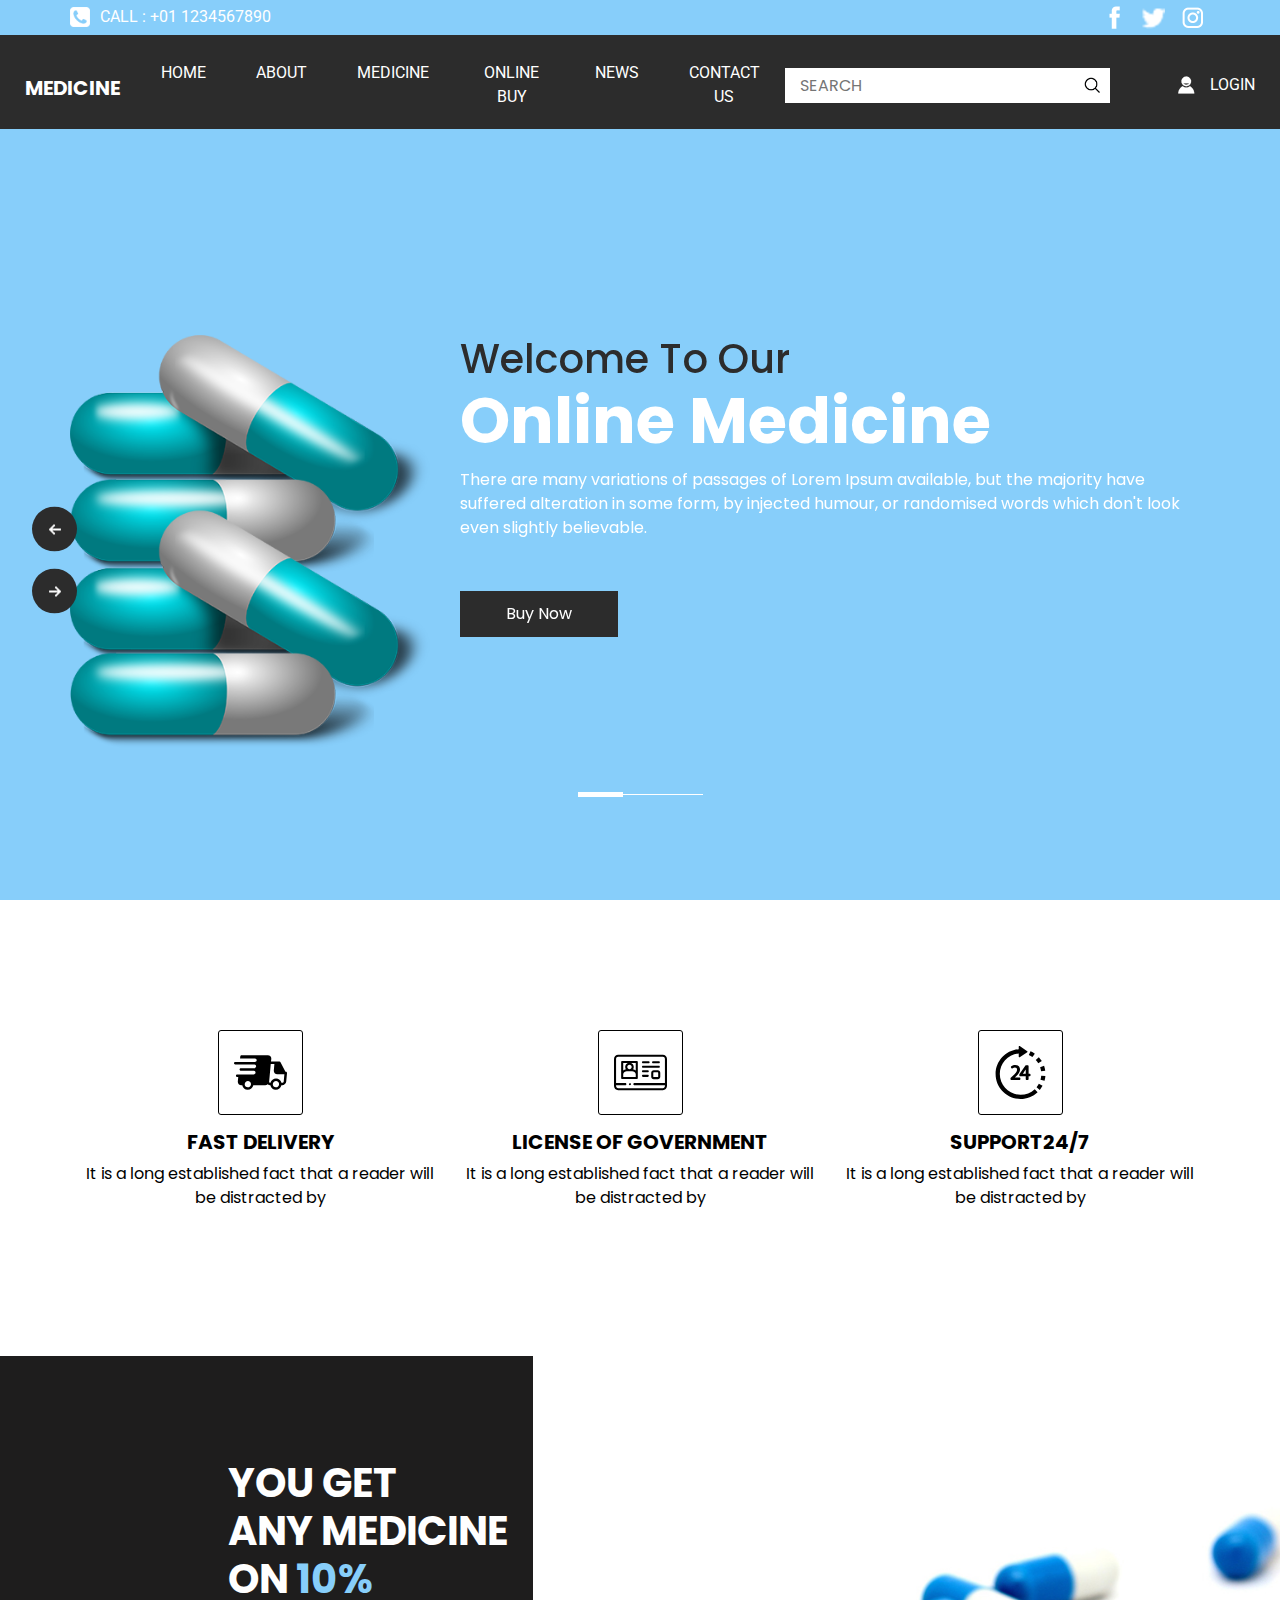
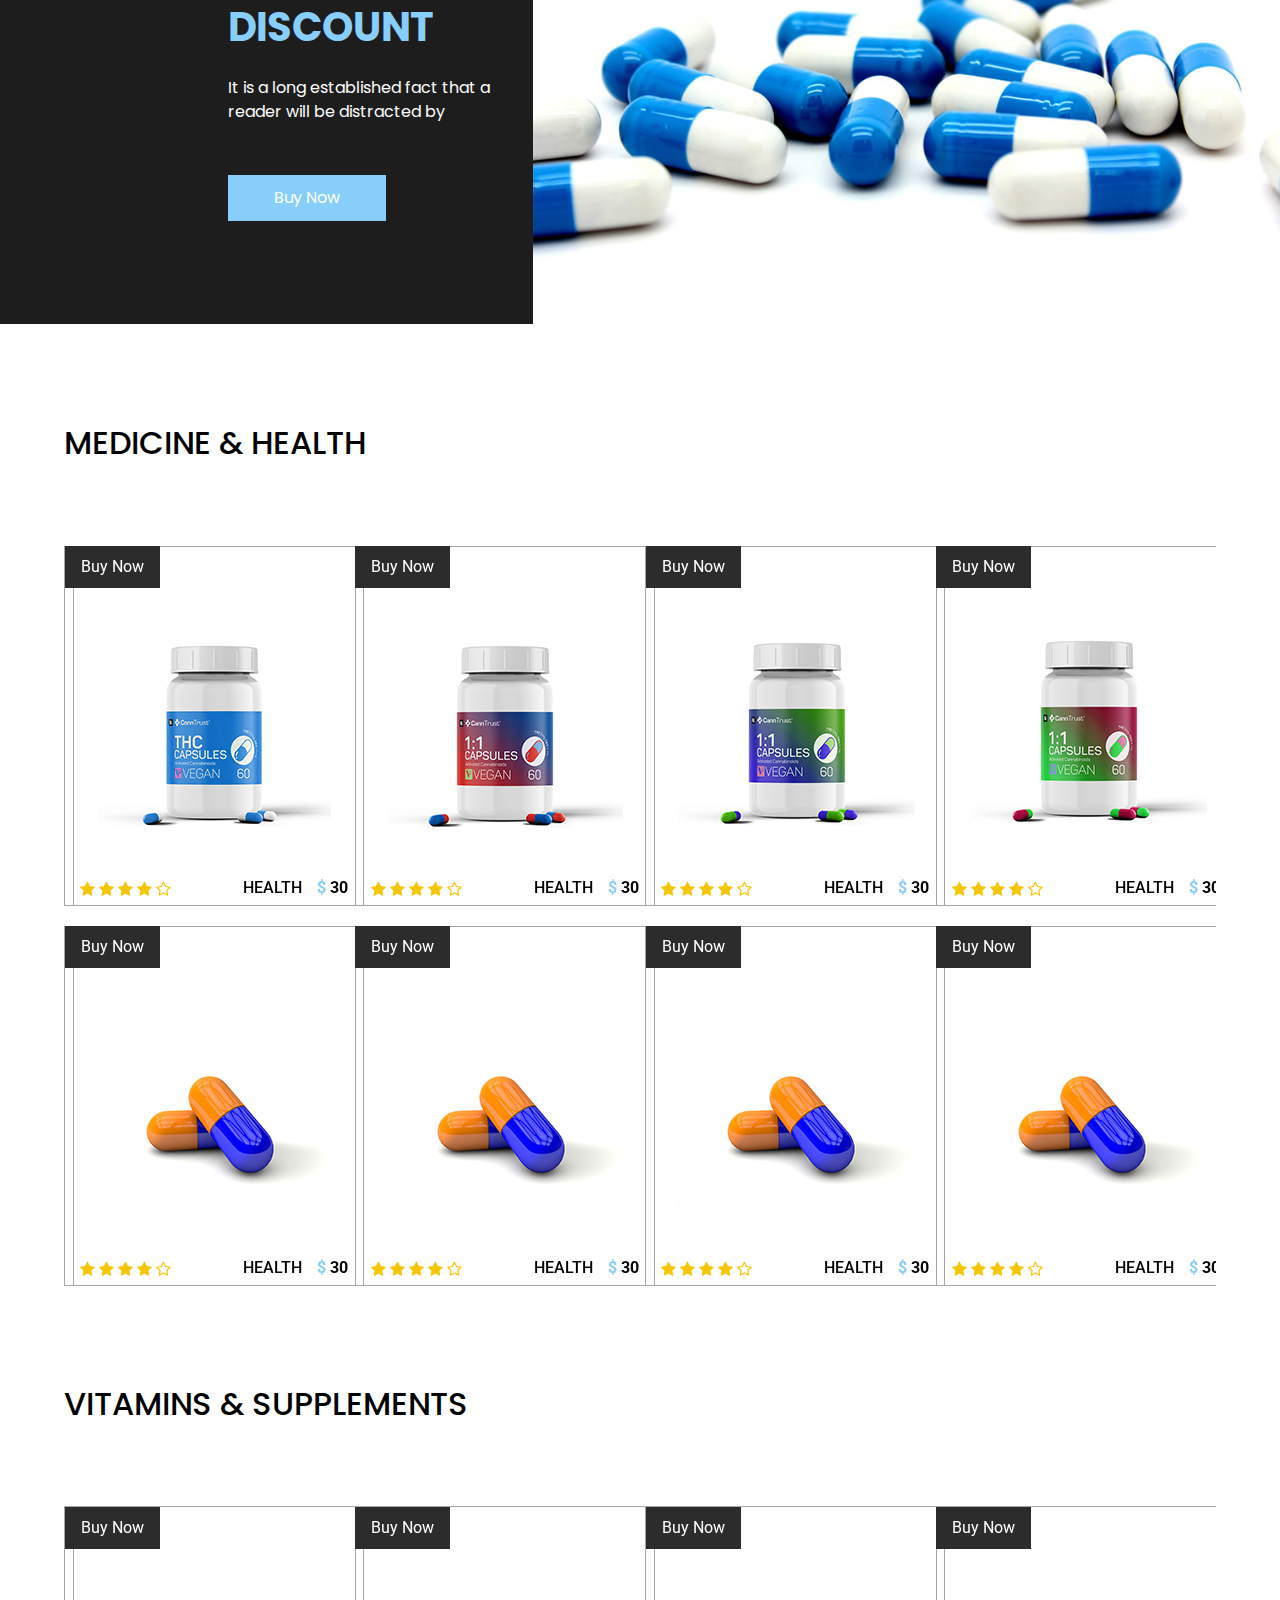
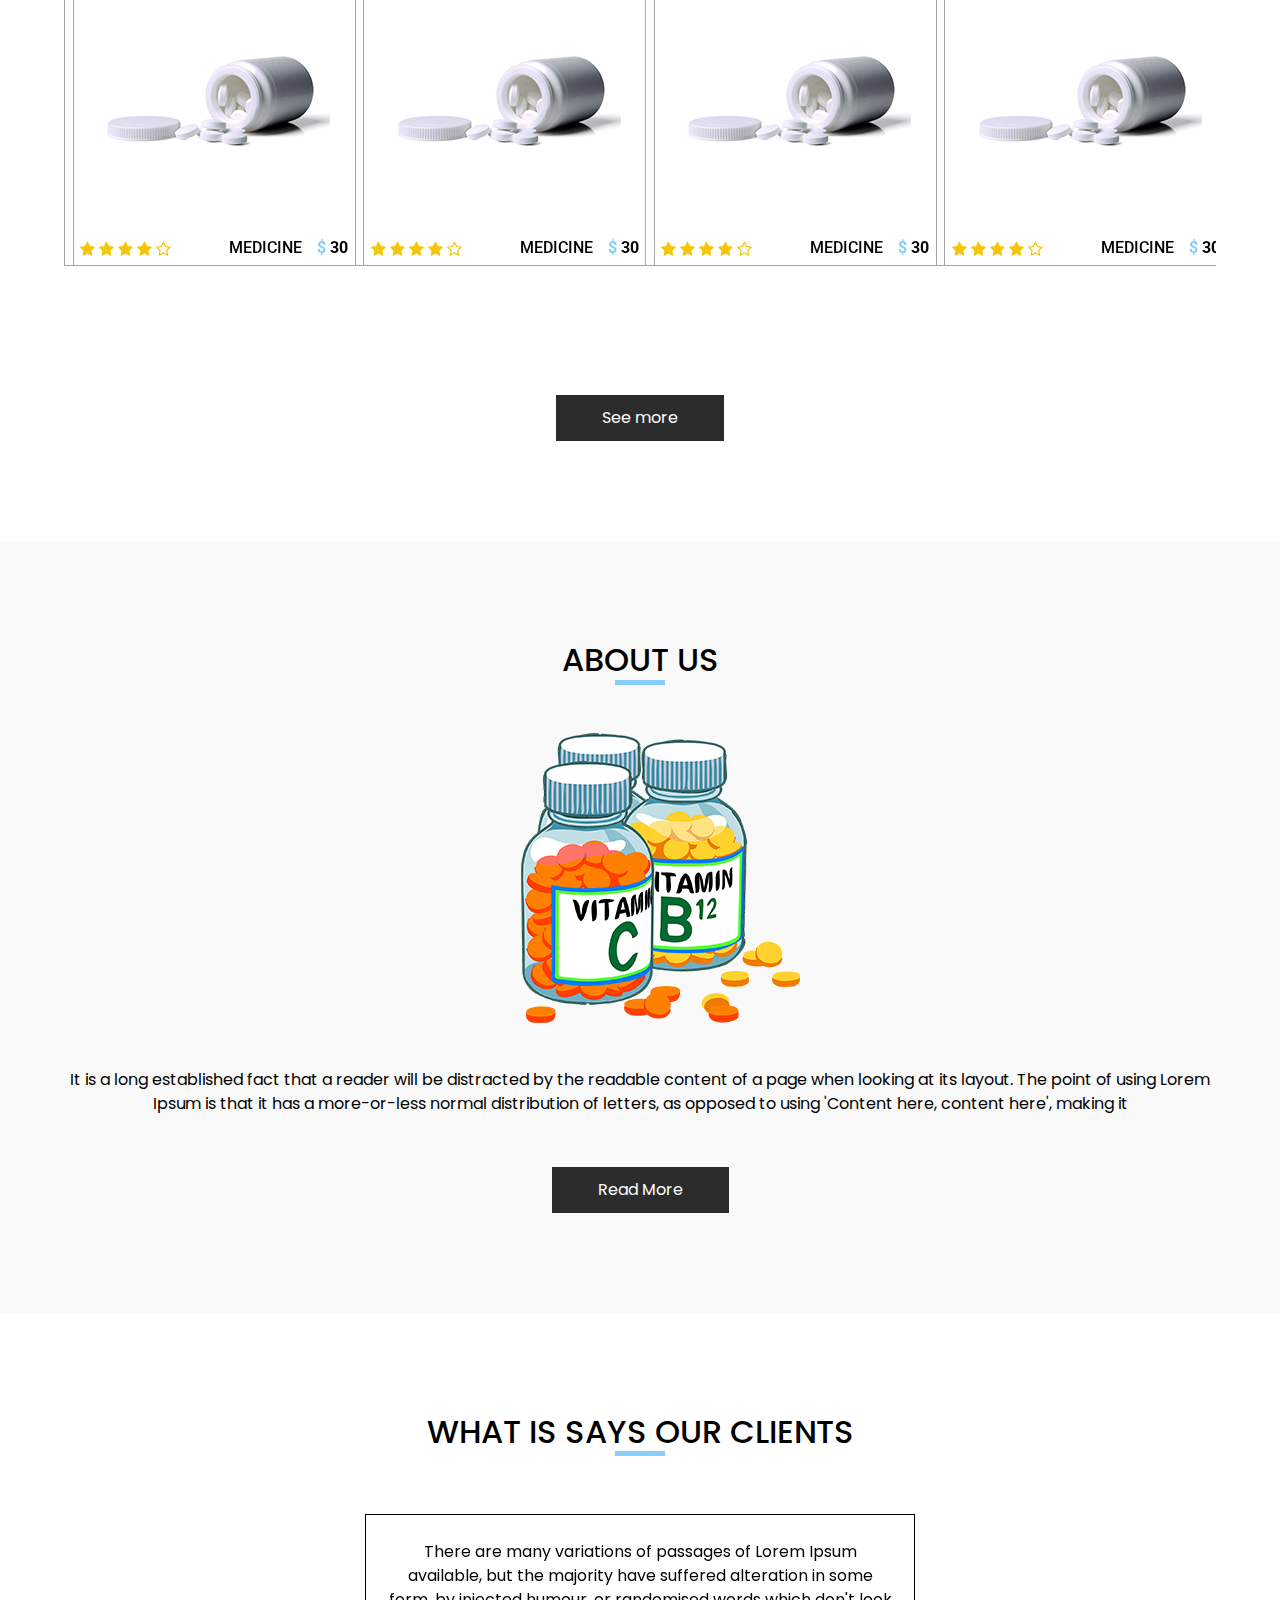
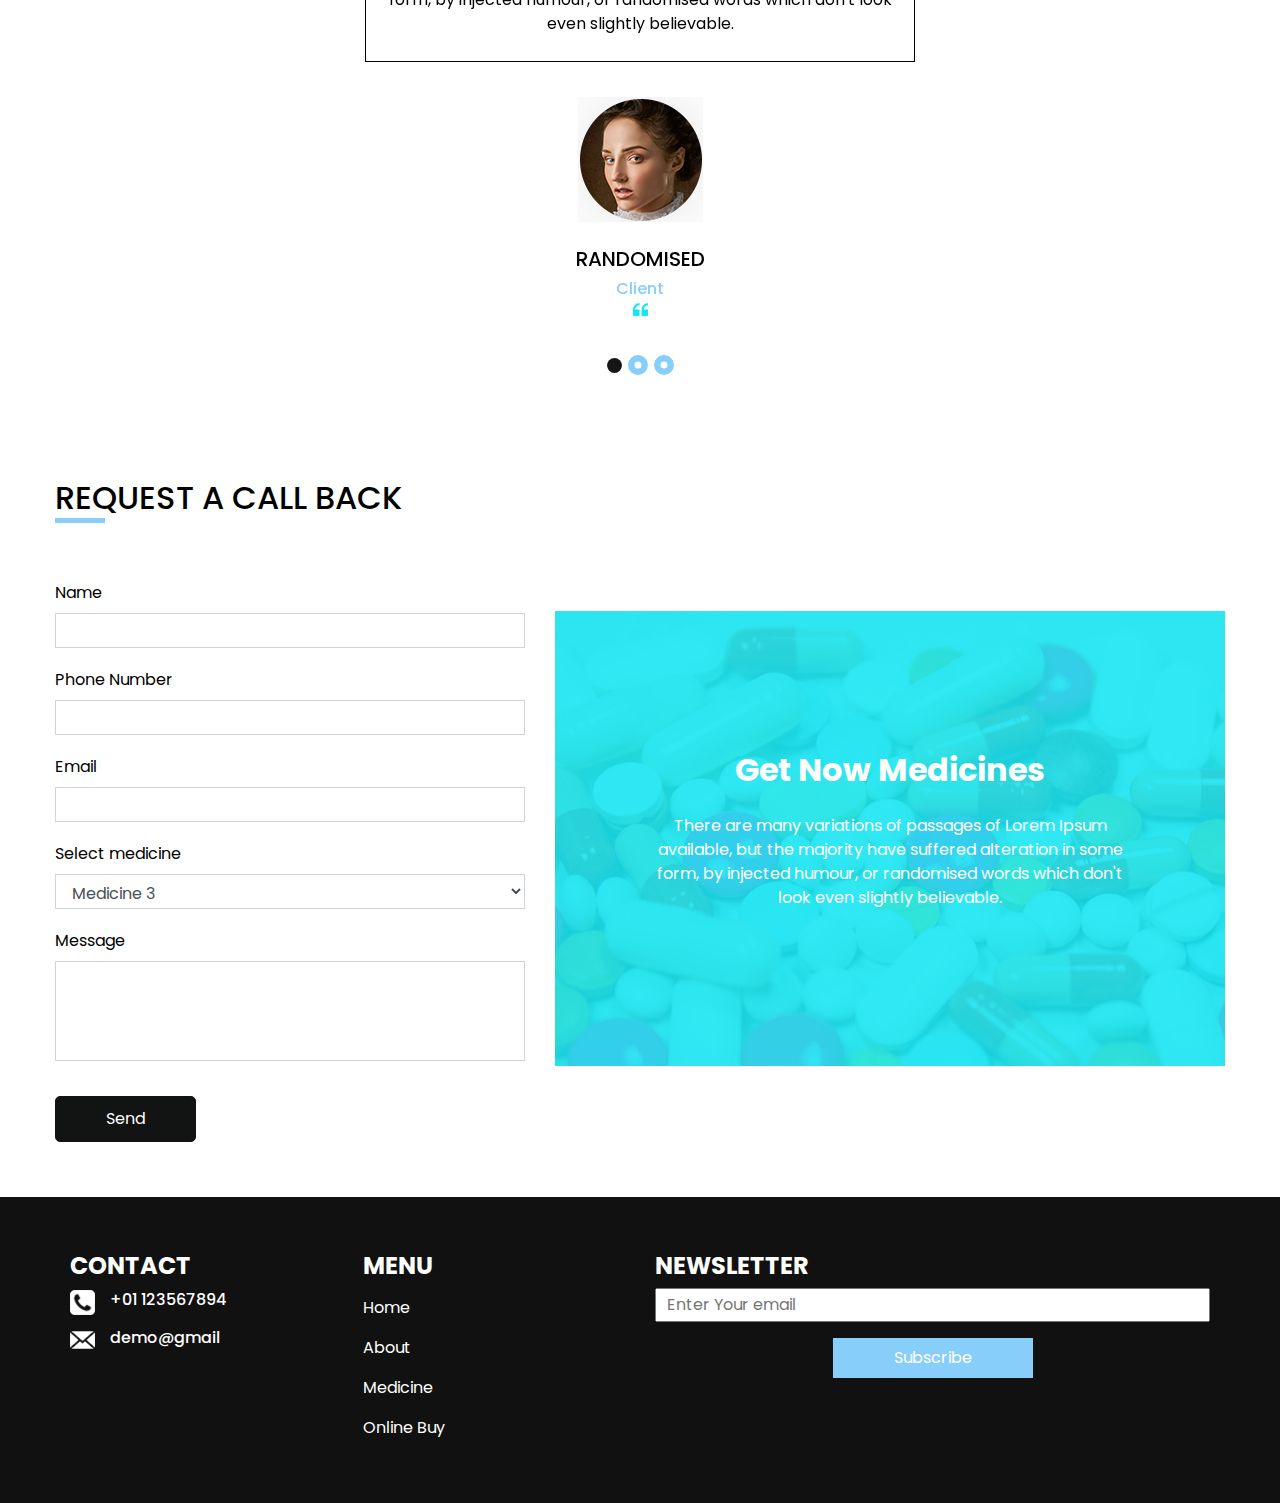
<file: medicine/index.html>
<!DOCTYPE html>
<html>

<head>
  <meta charset="utf-8" />
  <meta http-equiv="X-UA-Compatible" content="IE=edge" />
  <meta name="viewport" content="width=device-width, initial-scale=1, shrink-to-fit=no" />
  <meta name="keywords" content="" />
  <meta name="description" content="" />
  <meta name="author" content="" />

  <title>Medicine</title>

  <!-- slider stylesheet -->
  <link rel="stylesheet" type="text/css"
    href="https://cdnjs.cloudflare.com/ajax/libs/OwlCarousel2/2.1.3/assets/owl.carousel.min.css" />

  <!-- font awesome style -->
  <link rel="stylesheet" href="https://cdnjs.cloudflare.com/ajax/libs/font-awesome/4.7.0/css/font-awesome.min.css">


  <!-- bootstrap core css -->
  <link rel="stylesheet" type="text/css" href="css/bootstrap.css" />

  <!-- fonts style -->
  <link href="https://fonts.googleapis.com/css?family=Poppins:400,600,700|Roboto:400,700&display=swap" rel="stylesheet">

  <!-- Custom styles for this template -->
  <link href="css/style.css" rel="stylesheet" />
  <!-- responsive style -->
  <link href="css/responsive.css" rel="stylesheet" />
</head>

<body>
  <div class="hero_area">
    <!-- header section strats -->
    <header class="header_section">
      <div class="container">
        <div class="top_contact-container">
          <div class="tel_container">
            <a href="">
              <img src="images/telephone-symbol-button.png" alt=""> Call : +01 1234567890
            </a>
          </div>
          <div class="social-container">
            <a href="">
              <img src="images/fb.png" alt="" class="s-1">
            </a>
            <a href="">
              <img src="images/twitter.png" alt="" class="s-2">
            </a>
            <a href="">
              <img src="images/instagram.png" alt="" class="s-3">
            </a>
          </div>
        </div>
      </div>
      <div class="container-fluid">
        <nav class="navbar navbar-expand-lg custom_nav-container pt-3">
          <a class="navbar-brand" href="index.html">
            <span>
              Medicine
            </span>
          </a>
          <button class="navbar-toggler" type="button" data-toggle="collapse" data-target="#navbarSupportedContent"
            aria-controls="navbarSupportedContent" aria-expanded="false" aria-label="Toggle navigation">
            <span class="navbar-toggler-icon"></span>
          </button>

          <div class="collapse navbar-collapse" id="navbarSupportedContent">
            <div class="d-flex  flex-column flex-lg-row align-items-center w-100 justify-content-between">
              <ul class="navbar-nav  ">
                <li class="nav-item active">
                  <a class="nav-link" href="index.html">Home <span class="sr-only">(current)</span></a>
                </li>
                <li class="nav-item">
                  <a class="nav-link" href="about.html"> About </a>
                </li>
                <li class="nav-item">
                  <a class="nav-link" href="medicine.html"> Medicine </a>
                </li>
                <li class="nav-item">
                  <a class="nav-link" href="buy.html"> Online Buy </a>
                </li>
                <li class="nav-item">
                  <a class="nav-link" href="news.html"> News </a>
                </li>
                <li class="nav-item">
                  <a class="nav-link" href="contact.html">Contact us</a>
                </li>
              </ul>
              <form class="form-inline ">
                <input type="search" placeholder="Search">
                <button class="btn  my-2 my-sm-0 nav_search-btn" type="submit"></button>
              </form>
              <div class="login_btn-contanier ml-0 ml-lg-5">
                <a href="">
                  <img src="images/user.png" alt="">
                  <span>
                    Login
                  </span>
                </a>
              </div>
            </div>
          </div>

        </nav>
      </div>
    </header>
    <!-- end header section -->
    <!-- slider section -->
    <section class=" slider_section position-relative">
      <div id="carouselExampleIndicators" class="carousel slide" data-ride="carousel">
        <ol class="carousel-indicators">
          <li data-target="#carouselExampleIndicators" data-slide-to="0" class="active"></li>
          <li data-target="#carouselExampleIndicators" data-slide-to="1"></li>
          <li data-target="#carouselExampleIndicators" data-slide-to="2"></li>
        </ol>
        <div class="carousel-inner">
          <div class="carousel-item active">
            <div class="container">
              <div class="row">
                <div class="col-md-4">
                  <div class="img-box">
                    <img src="images/medicine.png" alt="">
                  </div>
                </div>
                <div class="col-md-8">
                  <div class="detail-box">
                    <h1>
                      Welcome To Our <br>
                      <span>
                        Online Medicine
                      </span>

                    </h1>
                    <p>
                      There are many variations of passages of Lorem Ipsum available, but the majority have suffered
                      alteration in some form, by injected humour, or randomised words which don't look even slightly
                      believable.
                    </p>
                    <div>
                      <a href="">
                        Buy Now
                      </a>
                    </div>
                  </div>
                </div>
              </div>
            </div>
          </div>
          <div class="carousel-item">
            <div class="container">
              <div class="row">
                <div class="col-md-4">
                  <div class="img-box">
                    <img src="images/medicine.png" alt="">
                  </div>
                </div>
                <div class="col-md-8">
                  <div class="detail-box">
                    <h1>
                      Welcome To Our <br>
                      <span>
                        Online Medicine
                      </span>

                    </h1>
                    <p>
                      There are many variations of passages of Lorem Ipsum available, but the majority have suffered
                      alteration in some form, by injected humour, or randomised words which don't look even slightly
                      believable.
                    </p>
                    <div>
                      <a href="">
                        Buy Now
                      </a>
                    </div>
                  </div>
                </div>
              </div>
            </div>
          </div>
          <div class="carousel-item">
            <div class="container">
              <div class="row">
                <div class="col-md-4">
                  <div class="img-box">
                    <img src="images/medicine.png" alt="">
                  </div>
                </div>
                <div class="col-md-8">
                  <div class="detail-box">
                    <h1>
                      Welcome To Our <br>
                      <span>
                        Online Medicine
                      </span>

                    </h1>
                    <p>
                      There are many variations of passages of Lorem Ipsum available, but the majority have suffered
                      alteration in some form, by injected humour, or randomised words which don't look even slightly
                      believable.
                    </p>
                    <div>
                      <a href="">
                        Buy Now
                      </a>
                    </div>
                  </div>
                </div>
              </div>
            </div>
          </div>
        </div>

        <a class="carousel-control-prev" href="#carouselExampleIndicators" role="button" data-slide="prev">
          <span class="sr-only">Previous</span>
        </a>
        <a class="carousel-control-next" href="#carouselExampleIndicators" role="button" data-slide="next">
          <span class="sr-only">Next</span>
        </a>
      </div>


    </section>
    <!-- end slider section -->
  </div>

  <section class="feature_section  layout_padding">
    <div class="container">
      <div class="feature_container">
        <div class="box">
          <div class="img-box">
            <svg version="1.1" id="Capa_1" xmlns="http://www.w3.org/2000/svg" xmlns:xlink="http://www.w3.org/1999/xlink"
              x="0px" y="0px" viewBox="0 0 422.518 422.518" style="enable-background:new 0 0 422.518 422.518;"
              xml:space="preserve">
              <path d="M422.512,215.424c0-0.079-0.004-0.158-0.005-0.237c-0.116-5.295-4.368-9.514-9.727-9.514h-2.554l-39.443-76.258
             c-1.664-3.22-4.983-5.225-8.647-5.226l-67.34-0.014l2.569-20.364c0.733-8.138-1.783-15.822-7.086-21.638
             c-5.293-5.804-12.683-9.001-20.81-9.001h-209c-5.255,0-9.719,4.066-10.22,9.308l-2.095,16.778h119.078
             c7.732,0,13.836,6.268,13.634,14c-0.203,7.732-6.635,14-14.367,14H126.78c0.007,0.02,0.014,0.04,0.021,0.059H10.163
             c-5.468,0-10.017,4.432-10.16,9.9c-0.143,5.468,4.173,9.9,9.641,9.9H164.06c7.168,1.104,12.523,7.303,12.326,14.808
             c-0.216,8.242-7.039,14.925-15.267,14.994H54.661c-5.523,0-10.117,4.477-10.262,10c-0.145,5.523,4.215,10,9.738,10h105.204
             c7.273,1.013,12.735,7.262,12.537,14.84c-0.217,8.284-7.109,15-15.393,15H35.792v0.011H25.651c-5.523,0-10.117,4.477-10.262,10
             c-0.145,5.523,4.214,10,9.738,10h8.752l-3.423,35.818c-0.734,8.137,1.782,15.821,7.086,21.637c5.292,5.805,12.683,9.001,20.81,9.001
             h7.55C69.5,333.8,87.3,349.345,109.073,349.345c21.773,0,40.387-15.545,45.06-36.118h94.219c7.618,0,14.83-2.913,20.486-7.682
             c5.172,4.964,12.028,7.682,19.514,7.682h1.55c3.597,20.573,21.397,36.118,43.171,36.118c21.773,0,40.387-15.545,45.06-36.118h6.219
             c16.201,0,30.569-13.171,32.029-29.36l6.094-67.506c0.008-0.091,0.004-0.181,0.01-0.273c0.01-0.139,0.029-0.275,0.033-0.415
             C422.52,215.589,422.512,215.508,422.512,215.424z M109.597,329.345c-13.785,0-24.707-11.214-24.346-24.999
             c0.361-13.786,11.87-25.001,25.655-25.001c13.785,0,24.706,11.215,24.345,25.001C134.89,318.131,123.382,329.345,109.597,329.345z
              M333.597,329.345c-13.785,0-24.706-11.214-24.346-24.999c0.361-13.786,11.87-25.001,25.655-25.001
             c13.785,0,24.707,11.215,24.345,25.001C358.89,318.131,347.382,329.345,333.597,329.345z M396.457,282.588
             c-0.52,5.767-5.823,10.639-11.58,10.639h-6.727c-4.454-19.453-21.744-33.882-42.721-33.882c-20.977,0-39.022,14.429-44.494,33.882
             h-2.059c-2.542,0-4.81-0.953-6.389-2.685c-1.589-1.742-2.337-4.113-2.106-6.676l12.609-139.691l28.959,0.006l-4.59,50.852
             c-0.735,8.137,1.78,15.821,7.083,21.637c5.292,5.806,12.685,9.004,20.813,9.004h56.338L396.457,282.588z" />
              <g>
              </g>
              <g>
              </g>
              <g>
              </g>
              <g>
              </g>
              <g>
              </g>
              <g>
              </g>
              <g>
              </g>
              <g>
              </g>
              <g>
              </g>
              <g>
              </g>
              <g>
              </g>
              <g>
              </g>
              <g>
              </g>
              <g>
              </g>
              <g>
              </g>
            </svg>
          </div>
          <div class="detail-box">
            <h5>
              Fast Delivery
            </h5>
            <p>
              It is a long established fact that a reader will be distracted by
            </p>
          </div>
        </div>
        <div class="box">
          <div class="img-box">
            <svg id="Capa_1" enable-background="new 0 0 512 512" height="512" viewBox="0 0 512 512" width="512"
              xmlns="http://www.w3.org/2000/svg">
              <path
                d="m471.728 84.718h-431.456c-22.206 0-40.272 18.066-40.272 40.272v243.623 18.395.005c0 22.205 18.064 40.27 40.27 40.27h431.46c22.205 0 40.27-18.065 40.27-40.27v-.005-18.395-243.623c0-22.206-18.066-40.272-40.272-40.272zm-431.456 20h431.455c11.179 0 20.272 9.094 20.272 20.272v233.623h-294.622c-5.522 0-10 4.477-10 10s4.478 10 10 10h294.623v8.395c0 11.178-9.094 20.272-20.272 20.272h-431.456c-11.178 0-20.272-9.094-20.272-20.273v-8.395h89.418c5.522 0 10-4.477 10-10s-4.478-10-10-10h-89.418v-233.622c0-11.178 9.094-20.272 20.272-20.272z" />
              <path
                d="m280.063 167.544h53.989c5.522 0 10-4.477 10-10s-4.478-10-10-10h-53.989c-5.522 0-10 4.477-10 10s4.477 10 10 10z" />
              <path
                d="m377.55 167.544h55.505c5.522 0 10-4.477 10-10s-4.478-10-10-10h-55.505c-5.522 0-10 4.477-10 10s4.477 10 10 10z" />
              <path
                d="m280.063 210.314h152.992c5.522 0 10-4.477 10-10s-4.478-10-10-10h-152.992c-5.522 0-10 4.477-10 10s4.477 10 10 10z" />
              <path
                d="m280.063 254.169h45.989c5.522 0 10-4.477 10-10s-4.478-10-10-10h-45.989c-5.522 0-10 4.477-10 10s4.477 10 10 10z" />
              <path
                d="m422.75 234.169h-38.993c-13.348 0-24.207 10.859-24.207 24.207v37.636c0 13.348 10.859 24.208 24.207 24.208h38.993c13.348 0 24.207-10.859 24.207-24.208v-37.636c0-13.348-10.859-24.207-24.207-24.207zm4.207 61.843c0 2.32-1.888 4.208-4.207 4.208h-38.993c-2.319 0-4.207-1.888-4.207-4.208v-37.636c0-2.32 1.888-4.207 4.207-4.207h38.993c2.319 0 4.207 1.887 4.207 4.207z" />
              <path
                d="m280.063 298.297h45.989c5.522 0 10-4.477 10-10s-4.478-10-10-10h-45.989c-5.522 0-10 4.477-10 10s4.477 10 10 10z" />
              <path
                d="m79.072 319.081h140.993c5.522 0 10-4.477 10-10v-39.955-114.582c0-5.523-4.478-10-10-10h-140.993c-5.522 0-10 4.477-10 10v114.583 39.955c0 5.522 4.478 9.999 10 9.999zm130.993-20h-120.993v-28.724c.03-.113.06-.227.091-.339 4.169-15.41 18.521-26.172 34.902-26.172h51.008c16.38 0 30.732 10.763 34.902 26.169.03.113.061.226.09.339zm-81.794-96.534c0-11.744 9.554-21.298 21.298-21.298s21.298 9.554 21.298 21.298-9.554 21.298-21.298 21.298-21.298-9.554-21.298-21.298zm81.794 33.371c-7.335-5.755-16.118-9.714-25.618-11.298 4.058-6.39 6.42-13.958 6.42-22.073 0-17.041-10.376-31.702-25.14-38.003h44.339v71.374zm-76.653-71.374c-14.765 6.301-25.14 20.963-25.14 38.003 0 8.114 2.362 15.683 6.42 22.073-9.501 1.583-18.285 5.543-25.619 11.298v-71.374z" />
              <path
                d="m159.66 360.3c-7.549-5.03-17.605 2.261-15.18 10.977 1.142 4.104 4.876 7.118 9.141 7.321 4.271.204 8.264-2.408 9.808-6.389 1.66-4.282.096-9.38-3.769-11.909z" />
            </svg>
          </div>
          <div class="detail-box">
            <h5>
              license of government
            </h5>
            <p>
              It is a long established fact that a reader will be distracted by
            </p>
          </div>
        </div>
        <div class="box">
          <div class="img-box">
            <svg version="1.1" id="Capa_1" xmlns="http://www.w3.org/2000/svg" xmlns:xlink="http://www.w3.org/1999/xlink"
              x="0px" y="0px" viewBox="0 0 315.377 315.377" style="enable-background:new 0 0 315.377 315.377;"
              xml:space="preserve">
              <g>
                <g>
                  <path
                    d="M107.712,181.769l-7.938,7.705c-1.121,1.089-1.753,2.584-1.753,4.146v3.288c0,3.191,2.588,5.779,5.78,5.779h47.4
                 c3.196,0,5.782-2.588,5.782-5.779v-4.256c0-3.191-2.586-5.78-5.782-5.78h-26.19l0.722-0.664
                 c17.117-16.491,29.232-29.471,29.232-46.372c0-13.513-8.782-27.148-28.409-27.148c-8.568,0-16.959,2.75-23.629,7.74
                 c-2.166,1.625-2.918,4.537-1.803,7.007l1.458,3.224c0.708,1.568,2.074,2.739,3.735,3.195c1.651,0.456,3.433,0.148,4.842-0.836
                 c4.289-2.995,8.704-4.515,13.127-4.515c8.608,0,12.971,4.28,12.971,12.662C137.142,152.524,127.72,162.721,107.712,181.769z" />
                </g>
                <g>
                  <path d="M194.107,114.096c-0.154-0.014-0.31-0.02-0.464-0.02h-1.765c-1.89,0-3.658,0.923-4.738,2.469l-35.4,50.66
                 c-0.678,0.971-1.041,2.127-1.041,3.311v4.061c0,3.192,2.586,5.78,5.778,5.78h32.322v16.551c0,3.191,2.586,5.779,5.778,5.779h5.519
                 c3.19,0,5.781-2.588,5.781-5.779v-16.551h5.698c3.192,0,5.781-2.588,5.781-5.78v-3.753c0-3.19-2.589-5.779-5.781-5.779h-5.698
                 v-45.189c0-3.19-2.591-5.779-5.781-5.779h-5.519C194.419,114.077,194.261,114.083,194.107,114.096z M188.799,165.045h-17.453
                 c4.434-6.438,12.015-17.487,17.453-25.653V165.045z" />
                </g>
                <g>
                  <path
                    d="M157.906,290.377c-68.023,0-123.365-55.342-123.365-123.365c0-64.412,49.625-117.443,112.647-122.895v19.665
                 c0,1.397,0.771,2.681,2.003,3.337c0.558,0.298,1.169,0.444,1.778,0.444c0.737,0,1.474-0.216,2.108-0.643l44.652-30
                 c1.046-0.702,1.673-1.879,1.673-3.139c0-1.259-0.627-2.437-1.673-3.139l-44.652-30c-1.159-0.779-2.654-0.857-3.887-0.198
                 c-1.232,0.657-2.003,1.941-2.003,3.337v15.254C70.364,24.547,9.54,88.806,9.54,167.011c0,81.809,66.558,148.365,148.365,148.365
                 c37.876,0,73.934-14.271,101.532-40.183l-17.111-18.226C219.38,278.512,189.4,290.377,157.906,290.377z" />
                </g>
                <g>
                  <path d="M284.552,89.689c-5.111-8.359-11.088-16.252-17.759-23.456l-18.344,16.985c5.552,5.995,10.522,12.562,14.776,19.515
                 L284.552,89.689z" />
                </g>
                <g>
                  <path d="M280.146,150.258l24.773-3.363c-1.322-9.74-3.625-19.373-6.846-28.632l-23.612,8.211
                 C277.135,134.163,279.047,142.165,280.146,150.258z" />
                </g>
                <g>
                  <path d="M242.999,45.459c-8.045-5.643-16.678-10.496-25.66-14.427l-10.022,22.903c7.464,3.267,14.64,7.301,21.327,11.991
                 L242.999,45.459z" />
                </g>
                <g>
                  <path d="M253.208,245.353l19.303,15.887c6.244-7.587,11.75-15.817,16.363-24.462l-22.055-11.771
                 C262.983,232.195,258.404,239.041,253.208,245.353z" />
                </g>
                <g>
                  <path d="M280.908,176.552c-0.622,8.157-2.061,16.264-4.273,24.093l24.057,6.802c2.666-9.426,4.396-19.18,5.146-28.99
                 L280.908,176.552z" />
                </g>
              </g>
              <g>
              </g>
              <g>
              </g>
              <g>
              </g>
              <g>
              </g>
              <g>
              </g>
              <g>
              </g>
              <g>
              </g>
              <g>
              </g>
              <g>
              </g>
              <g>
              </g>
              <g>
              </g>
              <g>
              </g>
              <g>
              </g>
              <g>
              </g>
              <g>
              </g>
            </svg>

          </div>
          <div class="detail-box">
            <h5>
              support24/7
            </h5>
            <p>
              It is a long established fact that a reader will be distracted by
            </p>
          </div>
        </div>
      </div>
    </div>
  </section>

  <!-- end feature section -->

  <!-- discount section -->

  <section class="discount_section">
    <div class="container-fluid">
      <div class="row">
        <div class="col-lg-3 col-md-5 offset-md-2">
          <div class="detail-box">
            <h2>
              You get <br>
              any medicine <br>
              on
              <span>
                10% discount
              </span>

            </h2>
            <p>
              It is a long established fact that a reader will be distracted by
            </p>
            <div>
              <a href="">
                Buy Now
              </a>
            </div>
          </div>
        </div>
        <div class="col-lg-7 col-md-5">
          <div class="img-box">
            <img src="images/medicines.jpg" alt="">
          </div>
        </div>
      </div>
    </div>
  </section>


  <!-- end discount section -->

  <!-- health section -->

  <section class="health_section layout_padding">
    <div class="health_carousel-container">
      <h2 class="text-uppercase">
        Medicine & Health

      </h2>
      <div class="carousel-wrap layout_padding2">
        <div class="owl-carousel">
          <div class="item">
            <div class="box">
              <div class="btn_container">
                <a href="">
                  Buy Now
                </a>
              </div>
              <div class="img-box">
                <img src="images/p-1.jpg" alt="">
              </div>
              <div class="detail-box">
                <div class="star_container">
                  <i class="fa fa-star" aria-hidden="true"></i>
                  <i class="fa fa-star" aria-hidden="true"></i>
                  <i class="fa fa-star" aria-hidden="true"></i>
                  <i class="fa fa-star" aria-hidden="true"></i>
                  <i class="fa fa-star-o" aria-hidden="true"></i>

                </div>
                <div class="text">
                  <h6>
                    Health
                  </h6>
                  <h6 class="price">
                    <span>
                      $
                    </span>
                    30
                  </h6>
                </div>
              </div>
            </div>
            <div class="box">
              <div class="btn_container">
                <a href="">
                  Buy Now
                </a>
              </div>
              <div class="img-box">
                <img src="images/p-5.jpg" alt="">
              </div>
              <div class="detail-box">
                <div class="star_container">
                  <i class="fa fa-star" aria-hidden="true"></i>
                  <i class="fa fa-star" aria-hidden="true"></i>
                  <i class="fa fa-star" aria-hidden="true"></i>
                  <i class="fa fa-star" aria-hidden="true"></i>
                  <i class="fa fa-star-o" aria-hidden="true"></i>

                </div>
                <div class="text">
                  <h6>
                    Health
                  </h6>
                  <h6 class="price">
                    <span>
                      $
                    </span>
                    30
                  </h6>
                </div>
              </div>
            </div>
          </div>
          <div class="item">
            <div class="box">
              <div class="btn_container">
                <a href="">
                  Buy Now
                </a>
              </div>
              <div class="img-box">
                <img src="images/p-2.jpg" alt="">
              </div>
              <div class="detail-box">
                <div class="star_container">
                  <i class="fa fa-star" aria-hidden="true"></i>
                  <i class="fa fa-star" aria-hidden="true"></i>
                  <i class="fa fa-star" aria-hidden="true"></i>
                  <i class="fa fa-star" aria-hidden="true"></i>
                  <i class="fa fa-star-o" aria-hidden="true"></i>

                </div>
                <div class="text">
                  <h6>
                    Health
                  </h6>
                  <h6 class="price">
                    <span>
                      $
                    </span>
                    30
                  </h6>
                </div>
              </div>
            </div>
            <div class="box">
              <div class="btn_container">
                <a href="">
                  Buy Now
                </a>
              </div>
              <div class="img-box">
                <img src="images/p-5.jpg" alt="">
              </div>
              <div class="detail-box">
                <div class="star_container">
                  <i class="fa fa-star" aria-hidden="true"></i>
                  <i class="fa fa-star" aria-hidden="true"></i>
                  <i class="fa fa-star" aria-hidden="true"></i>
                  <i class="fa fa-star" aria-hidden="true"></i>
                  <i class="fa fa-star-o" aria-hidden="true"></i>

                </div>
                <div class="text">
                  <h6>
                    Health
                  </h6>
                  <h6 class="price">
                    <span>
                      $
                    </span>
                    30
                  </h6>
                </div>
              </div>
            </div>
          </div>
          <div class="item">
            <div class="box">
              <div class="btn_container">
                <a href="">
                  Buy Now
                </a>
              </div>
              <div class="img-box">
                <img src="images/p-3.jpg" alt="">
              </div>
              <div class="detail-box">
                <div class="star_container">
                  <i class="fa fa-star" aria-hidden="true"></i>
                  <i class="fa fa-star" aria-hidden="true"></i>
                  <i class="fa fa-star" aria-hidden="true"></i>
                  <i class="fa fa-star" aria-hidden="true"></i>
                  <i class="fa fa-star-o" aria-hidden="true"></i>

                </div>
                <div class="text">
                  <h6>
                    Health
                  </h6>
                  <h6 class="price">
                    <span>
                      $
                    </span>
                    30
                  </h6>
                </div>
              </div>
            </div>
            <div class="box">
              <div class="btn_container">
                <a href="">
                  Buy Now
                </a>
              </div>
              <div class="img-box">
                <img src="images/p-5.jpg" alt="">
              </div>
              <div class="detail-box">
                <div class="star_container">
                  <i class="fa fa-star" aria-hidden="true"></i>
                  <i class="fa fa-star" aria-hidden="true"></i>
                  <i class="fa fa-star" aria-hidden="true"></i>
                  <i class="fa fa-star" aria-hidden="true"></i>
                  <i class="fa fa-star-o" aria-hidden="true"></i>

                </div>
                <div class="text">
                  <h6>
                    Health
                  </h6>
                  <h6 class="price">
                    <span>
                      $
                    </span>
                    30
                  </h6>
                </div>
              </div>
            </div>
          </div>
          <div class="item">
            <div class="box">
              <div class="btn_container">
                <a href="">
                  Buy Now
                </a>
              </div>
              <div class="img-box">
                <img src="images/p-4.jpg" alt="">
              </div>
              <div class="detail-box">
                <div class="star_container">
                  <i class="fa fa-star" aria-hidden="true"></i>
                  <i class="fa fa-star" aria-hidden="true"></i>
                  <i class="fa fa-star" aria-hidden="true"></i>
                  <i class="fa fa-star" aria-hidden="true"></i>
                  <i class="fa fa-star-o" aria-hidden="true"></i>

                </div>
                <div class="text">
                  <h6>
                    Health
                  </h6>
                  <h6 class="price">
                    <span>
                      $
                    </span>
                    30
                  </h6>
                </div>
              </div>
            </div>
            <div class="box">
              <div class="btn_container">
                <a href="">
                  Buy Now
                </a>
              </div>
              <div class="img-box">
                <img src="images/p-5.jpg" alt="">
              </div>
              <div class="detail-box">
                <div class="star_container">
                  <i class="fa fa-star" aria-hidden="true"></i>
                  <i class="fa fa-star" aria-hidden="true"></i>
                  <i class="fa fa-star" aria-hidden="true"></i>
                  <i class="fa fa-star" aria-hidden="true"></i>
                  <i class="fa fa-star-o" aria-hidden="true"></i>

                </div>
                <div class="text">
                  <h6>
                    Health
                  </h6>
                  <h6 class="price">
                    <span>
                      $
                    </span>
                    30
                  </h6>
                </div>
              </div>
            </div>
          </div>
        </div>
      </div>
    </div>
    <div class="health_carousel-container">
      <h2 class="text-uppercase">
        Vitamins & Supplements


      </h2>
      <div class="carousel-wrap layout_padding2">
        <div class="owl-carousel owl-2">
          <div class="item">
            <div class="box">
              <div class="btn_container">
                <a href="">
                  Buy Now
                </a>
              </div>
              <div class="img-box">
                <img src="images/p-6.jpg" alt="">
              </div>
              <div class="detail-box">
                <div class="star_container">
                  <i class="fa fa-star" aria-hidden="true"></i>
                  <i class="fa fa-star" aria-hidden="true"></i>
                  <i class="fa fa-star" aria-hidden="true"></i>
                  <i class="fa fa-star" aria-hidden="true"></i>
                  <i class="fa fa-star-o" aria-hidden="true"></i>

                </div>
                <div class="text">
                  <h6>
                    Medicine
                  </h6>
                  <h6 class="price">
                    <span>
                      $
                    </span>
                    30
                  </h6>
                </div>
              </div>
            </div>
          </div>
          <div class="item">
            <div class="box">
              <div class="btn_container">
                <a href="">
                  Buy Now
                </a>
              </div>
              <div class="img-box">
                <img src="images/p-6.jpg" alt="">
              </div>
              <div class="detail-box">
                <div class="star_container">
                  <i class="fa fa-star" aria-hidden="true"></i>
                  <i class="fa fa-star" aria-hidden="true"></i>
                  <i class="fa fa-star" aria-hidden="true"></i>
                  <i class="fa fa-star" aria-hidden="true"></i>
                  <i class="fa fa-star-o" aria-hidden="true"></i>

                </div>
                <div class="text">
                  <h6>
                    Medicine
                  </h6>
                  <h6 class="price">
                    <span>
                      $
                    </span>
                    30
                  </h6>
                </div>
              </div>
            </div>
          </div>
          <div class="item">
            <div class="box">
              <div class="btn_container">
                <a href="">
                  Buy Now
                </a>
              </div>
              <div class="img-box">
                <img src="images/p-6.jpg" alt="">
              </div>
              <div class="detail-box">
                <div class="star_container">
                  <i class="fa fa-star" aria-hidden="true"></i>
                  <i class="fa fa-star" aria-hidden="true"></i>
                  <i class="fa fa-star" aria-hidden="true"></i>
                  <i class="fa fa-star" aria-hidden="true"></i>
                  <i class="fa fa-star-o" aria-hidden="true"></i>

                </div>
                <div class="text">
                  <h6>
                    Medicine
                  </h6>
                  <h6 class="price">
                    <span>
                      $
                    </span>
                    30
                  </h6>
                </div>
              </div>
            </div>
          </div>
          <div class="item">
            <div class="box">
              <div class="btn_container">
                <a href="">
                  Buy Now
                </a>
              </div>
              <div class="img-box">
                <img src="images/p-6.jpg" alt="">
              </div>
              <div class="detail-box">
                <div class="star_container">
                  <i class="fa fa-star" aria-hidden="true"></i>
                  <i class="fa fa-star" aria-hidden="true"></i>
                  <i class="fa fa-star" aria-hidden="true"></i>
                  <i class="fa fa-star" aria-hidden="true"></i>
                  <i class="fa fa-star-o" aria-hidden="true"></i>

                </div>
                <div class="text">
                  <h6>
                    Medicine
                  </h6>
                  <h6 class="price">
                    <span>
                      $
                    </span>
                    30
                  </h6>
                </div>
              </div>
            </div>
          </div>
        </div>
      </div>
    </div>
    <div class="d-flex justify-content-center">
      <a href="">
        See more
      </a>
    </div>
  </section>

  <!-- end health section -->

  <!-- about section -->
  <section class="about_section layout_padding">
    <div class="container">
      <div class="custom_heading-container ">
        <h2>
          About Us
        </h2>
      </div>

      <div class="img-box">
        <img src="images/about-medicine.png" alt="">
      </div>
      <div class="detail-box">
        <p>
          It is a long established fact that a reader will be distracted by the readable content of a page when looking
          at its layout. The point of using Lorem Ipsum is that it has a more-or-less normal distribution of letters, as
          opposed to using 'Content here, content here', making it
        </p>
        <div class="d-flex justify-content-center">
          <a href="">
            Read More
          </a>
        </div>
      </div>
    </div>
  </section>

  <!-- end about section -->

  <!-- client section -->
  <section class="client_section layout_padding">
    <div class="container">
      <div class="custom_heading-container ">
        <h2>
          What is says our clients
        </h2>
      </div>
      <div id="carouselExample2Indicators" class="carousel slide" data-ride="carousel">
        <ol class="carousel-indicators">
          <li data-target="#carouselExample2Indicators" data-slide-to="0" class="active"></li>
          <li data-target="#carouselExample2Indicators" data-slide-to="1"></li>
          <li data-target="#carouselExample2Indicators" data-slide-to="2"></li>
        </ol>
        <div class="carousel-inner">
          <div class="carousel-item active">
            <div class="client_container layout_padding2">
              <div class="client_detail">
                <p>
                  There are many variations of passages of Lorem Ipsum available, but the majority have suffered
                  alteration in
                  some form, by injected humour, or randomised words which don't look even slightly believable.
                </p>
              </div>
              <div class="client_box ">
                <div class="img-box">
                  <img src="images/client.png " alt="">
                </div>
                <div class="name">
                  <h5>
                    Randomised
                  </h5>
                  <h6>
                    <span>
                      Client
                    </span>
                    <img src="images/quote.png" alt="">
                  </h6>
                </div>
              </div>
            </div>
          </div>
          <div class="carousel-item">
            <div class="client_container layout_padding2">
              <div class="client_detail">
                <p>
                  There are many variations of passages of Lorem Ipsum available, but the majority have suffered
                  alteration in
                  some form, by injected humour, or randomised words which don't look even slightly believable.
                </p>
              </div>
              <div class="client_box ">
                <div class="img-box">
                  <img src="images/client.png " alt="">
                </div>
                <div class="name">
                  <h5>
                    Randomised
                  </h5>
                  <h6>
                    <span>
                      Client
                    </span>
                    <img src="images/quote.png" alt="">
                  </h6>
                </div>
              </div>
            </div>
          </div>
          <div class="carousel-item">
            <div class="client_container layout_padding2">
              <div class="client_detail">
                <p>
                  There are many variations of passages of Lorem Ipsum available, but the majority have suffered
                  alteration in
                  some form, by injected humour, or randomised words which don't look even slightly believable.
                </p>
              </div>
              <div class="client_box ">
                <div class="img-box">
                  <img src="images/client.png " alt="">
                </div>
                <div class="name">
                  <h5>
                    Randomised
                  </h5>
                  <h6>
                    <span>
                      Client
                    </span>
                    <img src="images/quote.png" alt="">
                  </h6>
                </div>
              </div>
            </div>
          </div>
        </div>
      </div>


    </div>
  </section>
  <!-- end client section -->

  <!-- contact section -->
  <section class="contact_section">
    <div class="container">
      <div class="row">
        <div class="custom_heading-container ">
          <h2>
            Request A call back
          </h2>
        </div>
      </div>
    </div>
    <div class="container layout_padding2">
      <div class="row">
        <div class="col-md-5">
          <div class="form_contaier">
            <form>
              <div class="form-group">
                <label for="exampleInputName1">Name</label>
                <input type="text" class="form-control" id="exampleInputName1">
              </div>
              <div class="form-group">
                <label for="exampleInputNumber1">Phone Number</label>
                <input type="text" class="form-control" id="exampleInputNumber1">
              </div>

              <div class="form-group">
                <label for="exampleInputEmail1">Email </label>
                <input type="email" class="form-control" id="exampleInputEmail1">
              </div>
              <div class="form-group ">
                <label for="inputState">Select medicine</label>
                <select id="inputState" class="form-control">
                  <option selected>Medicine 1</option>
                  <option selected>Medicine 2</option>
                  <option selected>Medicine 3</option>
                </select>
              </div>
              <div class="form-group">
                <label for="exampleInputMessage">Message</label>
                <input type="text" class="form-control" id="exampleInputMessage">
              </div>
              <button type="submit" class="">Send</button>
            </form>
          </div>
        </div>
        <div class="col-md-7">
          <div class="detail-box">
            <h3>
              Get Now Medicines
            </h3>
            <p>
              There are many variations of passages of Lorem Ipsum available, but the majority have suffered alteration
              in some form, by injected humour, or randomised words which don't look even slightly believable.
            </p>
          </div>
        </div>
      </div>
    </div>
  </section>

  <!-- end contact section -->

  <!-- info section -->
  <section class="info_section layout_padding2">
    <div class="container">
      <div class="row">
        <div class="col-md-3">
          <div class="info_contact">
            <h4>
              Contact
            </h4>
            <div class="box">
              <div class="img-box">
                <img src="images/telephone-symbol-button.png" alt="">
              </div>
              <div class="detail-box">
                <h6>
                  +01 123567894
                </h6>
              </div>
            </div>
            <div class="box">
              <div class="img-box">
                <img src="images/email.png" alt="">
              </div>
              <div class="detail-box">
                <h6>
                  demo@gmail
                </h6>
              </div>
            </div>
          </div>
        </div>
        <div class="col-md-3">
          <div class="info_menu">
            <h4>
              Menu
            </h4>
            <ul class="navbar-nav  ">
              <li class="nav-item active">
                <a class="nav-link" href="index.html">Home <span class="sr-only">(current)</span></a>
              </li>
              <li class="nav-item">
                <a class="nav-link" href="about.html"> About </a>
              </li>
              <li class="nav-item">
                <a class="nav-link" href="medicine.html"> Medicine </a>
              </li>
              <li class="nav-item">
                <a class="nav-link" href="buy.html"> Online Buy </a>
              </li>
            </ul>
          </div>
        </div>
        <div class="col-md-6">
          <div class="info_news">
            <h4>
              newsletter
            </h4>
            <form action="">
              <input type="text" placeholder="Enter Your email">
              <div class="d-flex justify-content-center justify-content-end mt-3">
                <button>
                  Subscribe
                </button>
              </div>
            </form>
          </div>
        </div>
      </div>
    </div>
  </section>


  <!-- end info section -->

  <!-- footer section -->
  <section class="container-fluid footer_section">
    
  </section>
  <!-- footer section -->

  <script type="text/javascript" src="js/jquery-3.4.1.min.js"></script>
  <script type="text/javascript" src="js/bootstrap.js"></script>
  <script type="text/javascript" src="https://cdnjs.cloudflare.com/ajax/libs/OwlCarousel2/2.2.1/owl.carousel.min.js">
  </script>
  <script type="text/javascript">
    $(".owl-carousel").owlCarousel({
      loop: true,
      margin: 10,
      nav: true,
      navText: [],
      autoplay: true,
      responsive: {
        0: {
          items: 1
        },
        600: {
          items: 2
        },
        1000: {
          items: 4
        }
      }
    });
  </script>
  <script type="text/javascript">
    $(".owl-2").owlCarousel({
      loop: true,
      margin: 10,
      nav: true,
      navText: [],
      autoplay: true,

      responsive: {
        0: {
          items: 1
        },
        600: {
          items: 2
        },
        1000: {
          items: 4
        }
      }
    });
  </script>
</body>

</html>
</file>
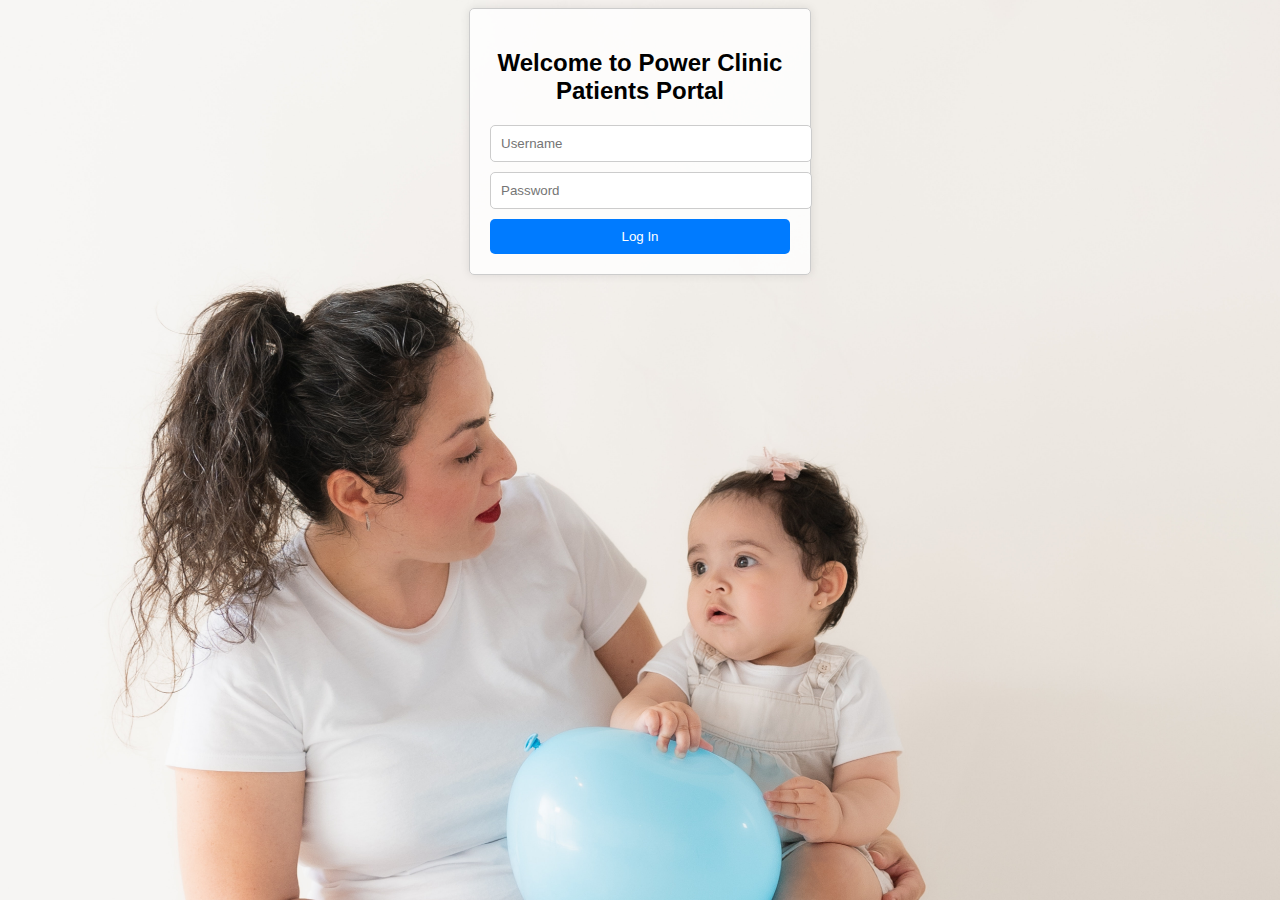
<file: login.html>
<!DOCTYPE html>
<html>
<head>
    <meta charset="UTF-8">
    <title>Power Clinic Patients Portal - Login</title>
    <style>
        body {
            font-family: Arial, sans-serif;
            background-image: url('images/baby.jpg'); /* Replace 'background-image.jpg' with the actual image file path */
            background-size: cover;
            background-position: center;
            background-repeat: no-repeat;
            background-attachment: fixed;
        }

        .login-container {
            width: 300px;
            margin: 0 auto;
            padding: 20px;
            background-color: rgba(255, 255, 255, 0.8); /* Add some opacity to make the text more readable */
            border: 1px solid #ccc;
            border-radius: 5px;
            box-shadow: 0 0 10px rgba(0, 0, 0, 0.1);
            text-align: center;
        }

        .login-container h2 {
            font-size: 24px;
            margin-bottom: 20px;
        }

        .login-container input[type="text"],
        .login-container input[type="password"] {
            width: 100%;
            padding: 10px;
            margin-bottom: 10px;
            border: 1px solid #ccc;
            border-radius: 5px;
        }

        .login-container input[type="submit"] {
            width: 100%;
            padding: 10px;
            background-color: #007bff;
            color: #fff;
            border: none;
            border-radius: 5px;
            cursor: pointer;
        }

        .login-container input[type="submit"]:hover {
            background-color: #0056b3;
        }
    </style>
</head>
<body>
    <div class="login-container">
        <h2>Welcome to Power Clinic Patients Portal</h2>
        <form action="login.php" method="post">
            <input type="text" name="username" placeholder="Username" required>
            <input type="password" name="password" placeholder="Password" required>
            <input type="submit" value="Log In">
        </form>
    </div>
</body>
</html>
</file>
<file: medicine/css/style.css>
body {
  font-family: "Poppins", sans-serif;
  color: #000000;
  background-color: #ffffff;
}

.layout_padding {
  padding: 100px 0;
}

.layout_padding2 {
  padding: 55px 0;
}

.layout_padding2-top {
  padding-top: 55px;
}

.layout_padding2-bottom {
  padding-bottom: 55px;
}

.layout_padding-top {
  padding-top: 100px;
}

.layout_padding-bottom {
  padding-bottom: 100px;
}

.custom_heading-container {
  display: -webkit-box;
  display: -ms-flexbox;
  display: flex;
  -webkit-box-pack: center;
      -ms-flex-pack: center;
          justify-content: center;
}

.custom_heading-container h2 {
  text-transform: uppercase;
  position: relative;
}

.custom_heading-container h2::after {
  content: "";
  position: absolute;
  bottom: -5px;
  left: 50%;
  -webkit-transform: translateX(-50%);
          transform: translateX(-50%);
  width: 50px;
  height: 5px;
  background-color: #87cefa
}
/*header section*/
.hero_area {
  height: 100vh;
  background-image: url(../images/hero-bg.jpeg);
}

.sub_page .hero_area {
  height: auto;
}

.hero_area.sub_pages {
  height: auto;
}

.header_section .top_contact-container {
  display: -webkit-box;
  display: -ms-flexbox;
  display: flex;
  -webkit-box-pack: justify;
      -ms-flex-pack: justify;
          justify-content: space-between;
  padding: 5px 0;
  font-family: 'Roboto', sans-serif;
}

.header_section .top_contact-container .tel_container a {
  color: #ffffff;
  text-transform: uppercase;
  display: -webkit-box;
  display: -ms-flexbox;
  display: flex;
  -webkit-box-align: center;
      -ms-flex-align: center;
          align-items: center;
}

.header_section .top_contact-container .tel_container a img {
  width: 20px;
  margin-right: 10px;
}

.header_section .top_contact-container .social-container img {
  margin: 0 5px;
}

.header_section .top_contact-container .social-container img.s-1 {
  width: 25px;
}

.header_section .top_contact-container .social-container img.s-2 {
  width: 25px;
}

.header_section .top_contact-container .social-container img.s-3 {
  width: 25px;
}

.header_section .container-fluid {
  background-color: #2c2c2c;
}

.header_section .container-fluid {
  padding-right: 25px;
  padding-left: 25px;
}

.header_section .nav_container {
  margin: 0 auto;
}

.custom_nav-container.navbar-expand-lg .navbar-nav .nav-link {
  padding: 10px 25px;
  color: #ffffff;
  text-align: center;
  text-transform: uppercase;
  font-family: 'Roboto', sans-serif;
}

a,
a:hover,
a:focus {
  text-decoration: none;
}

a:hover,
a:focus {
  color: initial;
}

.btn,
.btn:focus {
  outline: none !important;
  -webkit-box-shadow: none;
          box-shadow: none;
}

.navbar-brand,
.navbar-brand:hover {
  text-transform: uppercase;
  font-weight: bold;
  font-size: 24px;
  color: #fafcfd;
}

.custom_nav-container .nav_search-btn {
  background-image: url(../images/search-icon.png);
  background-size: 18px;
  background-repeat: no-repeat;
  background-position: center;
  width: 35px;
  height: 35px;
  padding: 0;
  border: none;
  border-radius: 0;
}

.login_btn-contanier a {
  text-transform: uppercase;
  color: #ffffff;
  display: -webkit-box;
  display: -ms-flexbox;
  display: flex;
  -webkit-box-align: center;
      -ms-flex-align: center;
          align-items: center;
  font-family: 'Roboto', sans-serif;
}

.login_btn-contanier a img {
  margin-right: 15px;
}

.navbar-brand {
  display: -webkit-box;
  display: -ms-flexbox;
  display: flex;
  -webkit-box-align: center;
      -ms-flex-align: center;
          align-items: center;
}

.navbar-brand img {
  width: 40px;
  margin-right: 5px;
}

.navbar-brand span {
  font-size: 20px;
  font-weight: 700;
  color: #ffffff;
  margin-top: 5px;
}

.custom_nav-container {
  z-index: 99999;
  padding: 10px 0;
}

.custom_nav-container .form-inline {
  -webkit-box-flex: 1;
      -ms-flex-positive: 1;
          flex-grow: 1;
  -ms-flex-wrap: nowrap;
      flex-wrap: nowrap;
}

.custom_nav-container .form-inline input {
  width: 84%;
  border: none;
  outline: none;
  padding: 4px;
  padding-left: 15px;
  text-transform: uppercase;
  height: 35px;
  background-color: #ffffff;
}

.custom_nav-container .form-inline button {
  background-color: #ffffff;
}

.custom_nav-container .navbar-toggler {
  outline: none;
}

.custom_nav-container .navbar-toggler .navbar-toggler-icon {
  background-image: url(../images/menu.png);
  background-size: 42px;
}

/*end header section*/
/* slider section */
.slider_section {
  height: 100%;
  display: -webkit-box;
  display: -ms-flexbox;
  display: flex;
  -webkit-box-align: center;
      -ms-flex-align: center;
          align-items: center;
  padding-bottom: 75px;
}

.slider_section .img-box img {
  width: 100%;
}

.slider_section .detail-box h1 {
  color: #2c2c2c;
}

.slider_section .detail-box h1 span {
  font-size: 4rem;
  color: #ffffff;
  font-weight: bold;
}

.slider_section .detail-box p {
  color: #ffffff;
}

.slider_section .detail-box a {
  display: inline-block;
  padding: 10px 45px;
  background-color: #2c2c2c;
  border: 1px solid #2c2c2c;
  color: #ffffff;
  margin-top: 35px;
  margin-bottom: 45px;
}

.slider_section .detail-box a:hover {
  background-color: transparent;
  color: #2c2c2c;
}

.slider_section #carouselExampleIndicators {
  width: 100%;
}

.slider_section .carousel-control-prev,
.slider_section .carousel-control-next {
  position: absolute;
  left: 2.5%;
  width: 45px;
  height: 45px;
  border: none;
  border-radius: 100%;
  opacity: 1;
  background-repeat: no-repeat;
  background-size: 12px;
  background-position: center;
  background-color: #2c2c2c;
  -webkit-transform: translateY(-50%) translatex(0);
          transform: translateY(-50%) translatex(0);
}

.slider_section .carousel-control-prev:hover,
.slider_section .carousel-control-next:hover {
  background-color: #ffffff;
  width: 55px;
  height: 55px;
  -webkit-transform: translateY(-50%) translatex(-5px);
          transform: translateY(-50%) translatex(-5px);
}

.slider_section .carousel-control-prev {
  top: 47%;
  background-image: url(../images/left-arrow.png);
}

.slider_section .carousel-control-prev:hover {
  background-image: url(../images/left-arrow-blue.png);
}

.slider_section .carousel-control-next {
  top: 62%;
  background-image: url(../images/right-arrow.png);
}

.slider_section .carousel-control-next:hover {
  background-image: url(../images/right-arrow-blue.png);
}

.slider_section .carousel-indicators {
  bottom: -75px;
}

.slider_section .carousel-indicators li {
  margin: 0;
  height: 1px;
  opacity: 1;
  width: 40px;
}

.slider_section .carousel-indicators li.active {
  height: 5px;
  margin-top: -2px;
  width: 45px;
}

.feature_section .feature_container {
  display: -webkit-box;
  display: -ms-flexbox;
  display: flex;
  -ms-flex-wrap: wrap;
      flex-wrap: wrap;
  -webkit-box-pack: justify;
      -ms-flex-pack: justify;
          justify-content: space-between;
  text-align: center;
}

.feature_section .feature_container .box {
  display: -webkit-box;
  display: -ms-flexbox;
  display: flex;
  width: 350px;
  min-width: 350px;
  -webkit-box-orient: vertical;
  -webkit-box-direction: normal;
      -ms-flex-direction: column;
          flex-direction: column;
  -webkit-box-align: center;
      -ms-flex-align: center;
          align-items: center;
  margin: 30px auto;
}

.feature_section .feature_container .box .img-box {
  border: 1px solid #000000;
  width: 85px;
  padding: 15px;
  border-radius: 3px;
}

.feature_section .feature_container .box .img-box svg {
  width: 100%;
  height: auto;
}

.feature_section .feature_container .box .detail-box {
  margin-top: 15px;
}

.feature_section .feature_container .box .detail-box h5 {
  text-transform: uppercase;
  font-weight: bold;
}

.feature_section .feature_container .box:hover .img-box {
  border: 1px solid #87cefa;
}

.feature_section .feature_container .box:hover .img-box svg {
  fill: #87cefa;
}

.discount_section {
  background-color: #1e1d1d;
  color: #ffffff;
}

.discount_section .row {
  -webkit-box-align: center;
      -ms-flex-align: center;
          align-items: center;
}

.discount_section .row .col-lg-7 {
  padding: 0;
}

.discount_section .detail-box {
  padding: 45px 0;
}

.discount_section .detail-box h2 {
  text-transform: uppercase;
  font-size: 2.5rem;
  font-weight: bold;
}

.discount_section .detail-box h2 span {
  color: #87cefa;
}

.discount_section .detail-box p {
  margin-top: 25px;
}

.discount_section .detail-box a {
  display: inline-block;
  padding: 10px 45px;
  background-color: #87cefa;
  border: 1px solid #87cefa;
  color: #ffffff;
  margin-top: 35px;
}

.discount_section .detail-box a:hover {
  background-color: transparent;
  color: #87cefa;
}

.discount_section .img-box img {
  width: 100%;
}

.health_section .health_carousel-container {
  width: 90%;
  margin: 0 auto;
}

.health_section a {
  display: inline-block;
  padding: 10px 45px;
  background-color: #2c2c2c;
  border: 1px solid #2c2c2c;
  color: #ffffff;
  margin-top: 30px;
}

.health_section a:hover {
  background-color: transparent;
  color: #2c2c2c;
}

.health_section .box {
  display: -webkit-box;
  display: -ms-flexbox;
  display: flex;
  -webkit-box-orient: vertical;
  -webkit-box-direction: normal;
      -ms-flex-direction: column;
          flex-direction: column;
  -webkit-box-align: center;
      -ms-flex-align: center;
          align-items: center;
  width: 300px;
  height: 360px;
  -webkit-box-pack: justify;
      -ms-flex-pack: justify;
          justify-content: space-between;
  border: 1px solid #a6a6a6;
  margin: 20px 0;
  font-family: 'Roboto', sans-serif;
}

.health_section .box .img-box img {
  width: 100%;
}

.health_section .box .btn_container {
  width: 100%;
}

.health_section .box .btn_container a {
  display: inline-block;
  padding: 8px 15px;
  background-color: #2c2c2c;
  border: 1px solid #2c2c2c;
  color: #ffffff;
  margin: -0.5px 0 0 -0.5px;
}

.health_section .box .btn_container a:hover {
  background-color: transparent;
  color: #2c2c2c;
}

.health_section .box .btn_container a:hover {
  background-color: #87cefa;
  color: #ffffff;
  border-color: transparent;
}

.health_section .box .detail-box {
  width: 100%;
  display: -webkit-box;
  display: -ms-flexbox;
  display: flex;
  -webkit-box-pack: justify;
      -ms-flex-pack: justify;
          justify-content: space-between;
  padding: 0 15px;
}

.health_section .box .detail-box .star_container {
  color: #f5c608;
}

.health_section .box .detail-box .text {
  display: -webkit-box;
  display: -ms-flexbox;
  display: flex;
}

.health_section .box .detail-box .text h6 {
  text-transform: uppercase;
}

.health_section .box .detail-box .text h6.price {
  font-weight: bold;
  margin-left: 15px;
}

.health_section .box .detail-box .text h6.price span {
  color: #87cefa;
}

.health_section .owl-carousel .owl-nav.disabled {
  display: block;
}

.health_section .owl-carousel .owl-nav.disabled > div {
  position: absolute;
  top: -65px;
  background-color: #2c2c2c;
  width: 50px;
  height: 50px;
  background-size: 10px;
  background-position: center;
  background-repeat: no-repeat;
}

.health_section .owl-carousel .owl-nav.disabled > div:hover {
  background-color: #87cefa;
}

.health_section .owl-carousel .owl-nav.disabled .owl-prev {
  background-image: url(../images/prev.png);
  right: 95px;
}

.health_section .owl-carousel .owl-nav.disabled .owl-next {
  background-image: url(../images/next.png);
  right: 35px;
}

.about_section {
  background-color: #f9f9f9;
  text-align: center;
}

.about_section .container {
  display: -webkit-box;
  display: -ms-flexbox;
  display: flex;
  -webkit-box-orient: vertical;
  -webkit-box-direction: normal;
      -ms-flex-direction: column;
          flex-direction: column;
  -webkit-box-align: center;
      -ms-flex-align: center;
          align-items: center;
}

.about_section .container .img-box {
  margin: 45px 0;
  margin-left: 40px;
}

.about_section .container .img-box img {
  width: 100%;
}

.about_section .container .detail-box a {
  display: inline-block;
  padding: 10px 45px;
  background-color: #2c2c2c;
  border: 1px solid #2c2c2c;
  color: #ffffff;
  margin-top: 35px;
}

.about_section .container .detail-box a:hover {
  background-color: transparent;
  color: #2c2c2c;
}

.client_section .client_container {
  width: 550px;
  margin: 0 auto;
  text-align: center;
}

.client_section .client_container .client_detail {
  border: 1px solid #000000;
  padding: 25px 20px;
}

.client_section .client_container .client_detail p {
  margin: 0;
}

.client_section .client_container .client_box {
  margin-top: 35px;
}

.client_section .client_container .client_box .name {
  margin-top: 25px;
}

.client_section .client_container .client_box .name h5 {
  text-transform: uppercase;
}

.client_section .client_container .client_box .name h6 {
  display: -webkit-box;
  display: -ms-flexbox;
  display: flex;
  -webkit-box-orient: vertical;
  -webkit-box-direction: normal;
      -ms-flex-direction: column;
          flex-direction: column;
  -webkit-box-align: center;
      -ms-flex-align: center;
          align-items: center;
  color: #87cefa;
}

.client_section .client_container .client_box .name h6 img {
  margin-top: 5px;
}

.client_section .carousel-indicators {
  -webkit-box-align: center;
      -ms-flex-align: center;
          align-items: center;
  bottom: -25px;
}

.client_section .carousel-indicators li {
  margin: 3px;
  width: 20px;
  height: 20px;
  opacity: 1;
  background-color: #87cefa;
  border-radius: 100%;
  position: relative;
}

.client_section .carousel-indicators li::before {
  content: "";
  width: 35%;
  height: 35%;
  position: absolute;
  top: 50%;
  left: 50%;
  -webkit-transform: translate(-50%, -50%);
          transform: translate(-50%, -50%);
  background-color: #ffffff;
  border-radius: 100%;
}

.client_section .carousel-indicators li.active {
  background-color: #161616;
  width: 15px;
  height: 15px;
}

.client_section .carousel-indicators li.active::before {
  display: none;
}

.contact_section .custom_heading-container {
  -webkit-box-pack: start;
      -ms-flex-pack: start;
          justify-content: start;
}

.contact_section .custom_heading-container h2::after {
  left: 0;
  -webkit-transform: none;
          transform: none;
}

.contact_section .form_contaier form .form-group {
  margin-bottom: 20px;
}

.contact_section .form_contaier form .form-control {
  border-radius: 0;
  height: 35px;
  -webkit-box-shadow: none;
          box-shadow: none;
}

.contact_section .form_contaier form .form-control#exampleInputMessage {
  height: 100px;
}

.contact_section .form_contaier form button {
  display: inline-block;
  padding: 10px 50px;
  background-color: #121313;
  border: 1px solid #121313;
  color: #ffffff;
  border-radius: 5px;
  margin-top: 15px;
}

.contact_section .form_contaier form button:hover {
  background-color: transparent;
  color: #121313;
}

.contact_section .detail-box {
  background-image: url(../images/contact-bg.jpg);
  color: #ffffff;
  padding: 140px 15%;
  text-align: center;
  margin-top: 30px;
}

.contact_section .detail-box h3 {
  font-weight: bold;
  font-size: 32px;
}

.contact_section .detail-box p {
  margin-top: 25px;
}

.info_section {
  background-color: #121111;
  color: #ffffff;
}

.info_section h4 {
  text-transform: uppercase;
  font-weight: bold;
}

.info_section .info_contact .box {
  margin: 10px 0;
  display: -webkit-box;
  display: -ms-flexbox;
  display: flex;
}

.info_section .info_contact .box .img-box {
  margin-right: 15px;
}

.info_section .info_contact .box .img-box img {
  width: 25px;
}

.info_section .info_menu .navbar-nav .nav-item .nav-link {
  color: #ffffff;
}

.info_section .info_news form input {
  width: 100%;
  padding: 3px 10px;
}

.info_section .info_news form button {
  display: inline-block;
  padding: 7px 60px;
  background-color: #87cefa;
  border: 1px solid #87cefa;
  color: #ffffff;
}

.info_section .info_news form button:hover {
  background-color: transparent;
  color: #87cefa;
}

/* footer section*/
.footer_section {
  background-color: #121111;
  font-weight: 500;
}

.footer_section p {
  color: #fbfcfd;
  margin: 0;
  text-align: center;
  padding: 20px;
  border-top: 1px solid #9b9b9b;
  width: 65%;
  margin: 0 auto;
}

.footer_section a {
  color: #fbfcfd;
}
</file>
<file: medicine/css/responsive.css>
@media (max-width: 1120px) {


    .custom_nav-container .form-inline input {
        display: none;
    }

}

@media (max-width: 992px) {
    .login_btn-contanier {
        margin: 15px 0;
    }

    .hero_area {
        height: auto;
    }

    .slider_section.position-relative {
        padding: 120px 0;
    }
}

@media (max-width: 768px) {

    .slider_section .carousel-control-prev,
    .slider_section .carousel-control-next {
        display: none;
    }

    .slider_section .detail-box {
        margin-top: 20px;
        text-align: center;
    }

    .discount_section .detail-box {
        text-align: center;
    }

    .client_section .client_container {
        width: 95%;
    }

    .contact_section {
        padding-left: 15px;
        padding-right: 15px;
    }

    .contact_section .detail-box {
        margin: 0 -15px;
        margin-top: 25px;
    }

    .info_section {
        text-align: center;
    }

    .info_section .row>div {
        margin: 25px 0;
    }

    .info_section .info_contact .box {
        justify-content: center;
    }

    .footer_section p {
        width: auto;
    }
}

@media (max-width: 576px) {
    .health_section .box {
        width: auto;
        margin-right: 5px;
    }
}

@media (max-width: 480px) {}

@media (max-width: 420px) {}

@media (max-width: 360px) {
    .top_contact-container {
        display: none !important;
    }
}

@media (min-width: 1200px) {
    .container {
        max-width: 1170px;
    }
}
</file>
